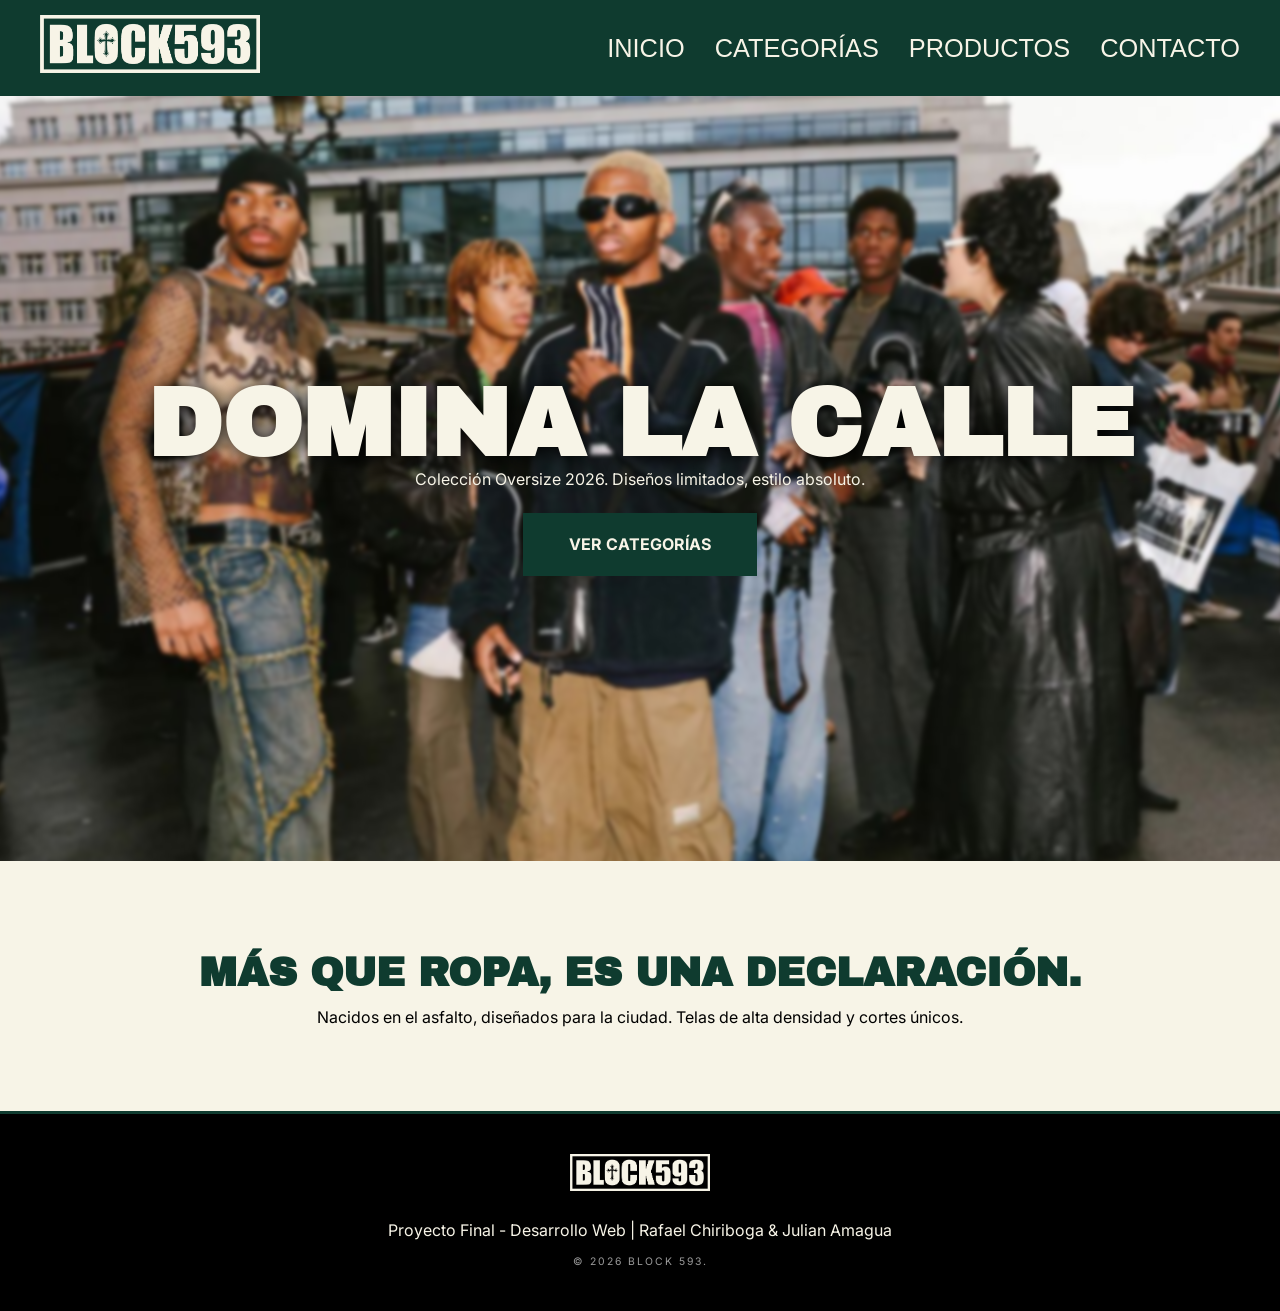
<file: index.html>
<!DOCTYPE html>
<html lang="es">
<head>
    <meta charset="UTF-8">
    <meta name="viewport" content="width=device-width, initial-scale=1.0">
    <title>BLOCK 593 | Home</title>
    <link rel="stylesheet" href="assets/css/styles.css">
    <link href="https://fonts.googleapis.com/css2?family=Archivo+Black&family=Inter:wght@400;700&display=swap" rel="stylesheet">
</head>
<body>
    <header class="navbar">
        <div class="nav-container">
            <a href="index.html" class="nav-logo"><img src="assets/img/banners/block593_logo.png" alt="BLOCK 593"></a>
            <ul class="nav-menu">
                <li><a href="index.html" class="nav-link">INICIO</a></li>
                <li><a href="categorias.html" class="nav-link">CATEGORÍAS</a></li>
                <li><a href="productos.html" class="nav-link">PRODUCTOS</a></li>
                <li><a href="contacto.html" class="nav-link">CONTACTO</a></li>
            </ul>
        </div>
    </header>

    <main>
        <section class="hero"> <article class="hero-content">
                <h1>DOMINA LA CALLE</h1>
                <p>Colección Oversize 2026. Diseños limitados, estilo absoluto.</p>
                <a href="categorias.html" class="btn-primary">VER CATEGORÍAS</a>
            </article>
        </section>

        <section class="brand-story">
            <h2 class="block-title">Más que ropa, es una declaración.</h2>
            <p>Nacidos en el asfalto, diseñados para la ciudad. Telas de alta densidad y cortes únicos.</p>
        </section>
    </main>

    <footer>
        <div class="footer-content">
            <img src="assets/img/banners/block593_logo.png" alt="Logo" class="logo-footer-img">
            <p>Proyecto Final - Desarrollo Web | Rafael Chiriboga & Julian Amagua</p>
            <p class="copyright">&copy; 2026 BLOCK 593.</p>
        </div>
    </footer>
</body>
</html>
</file>
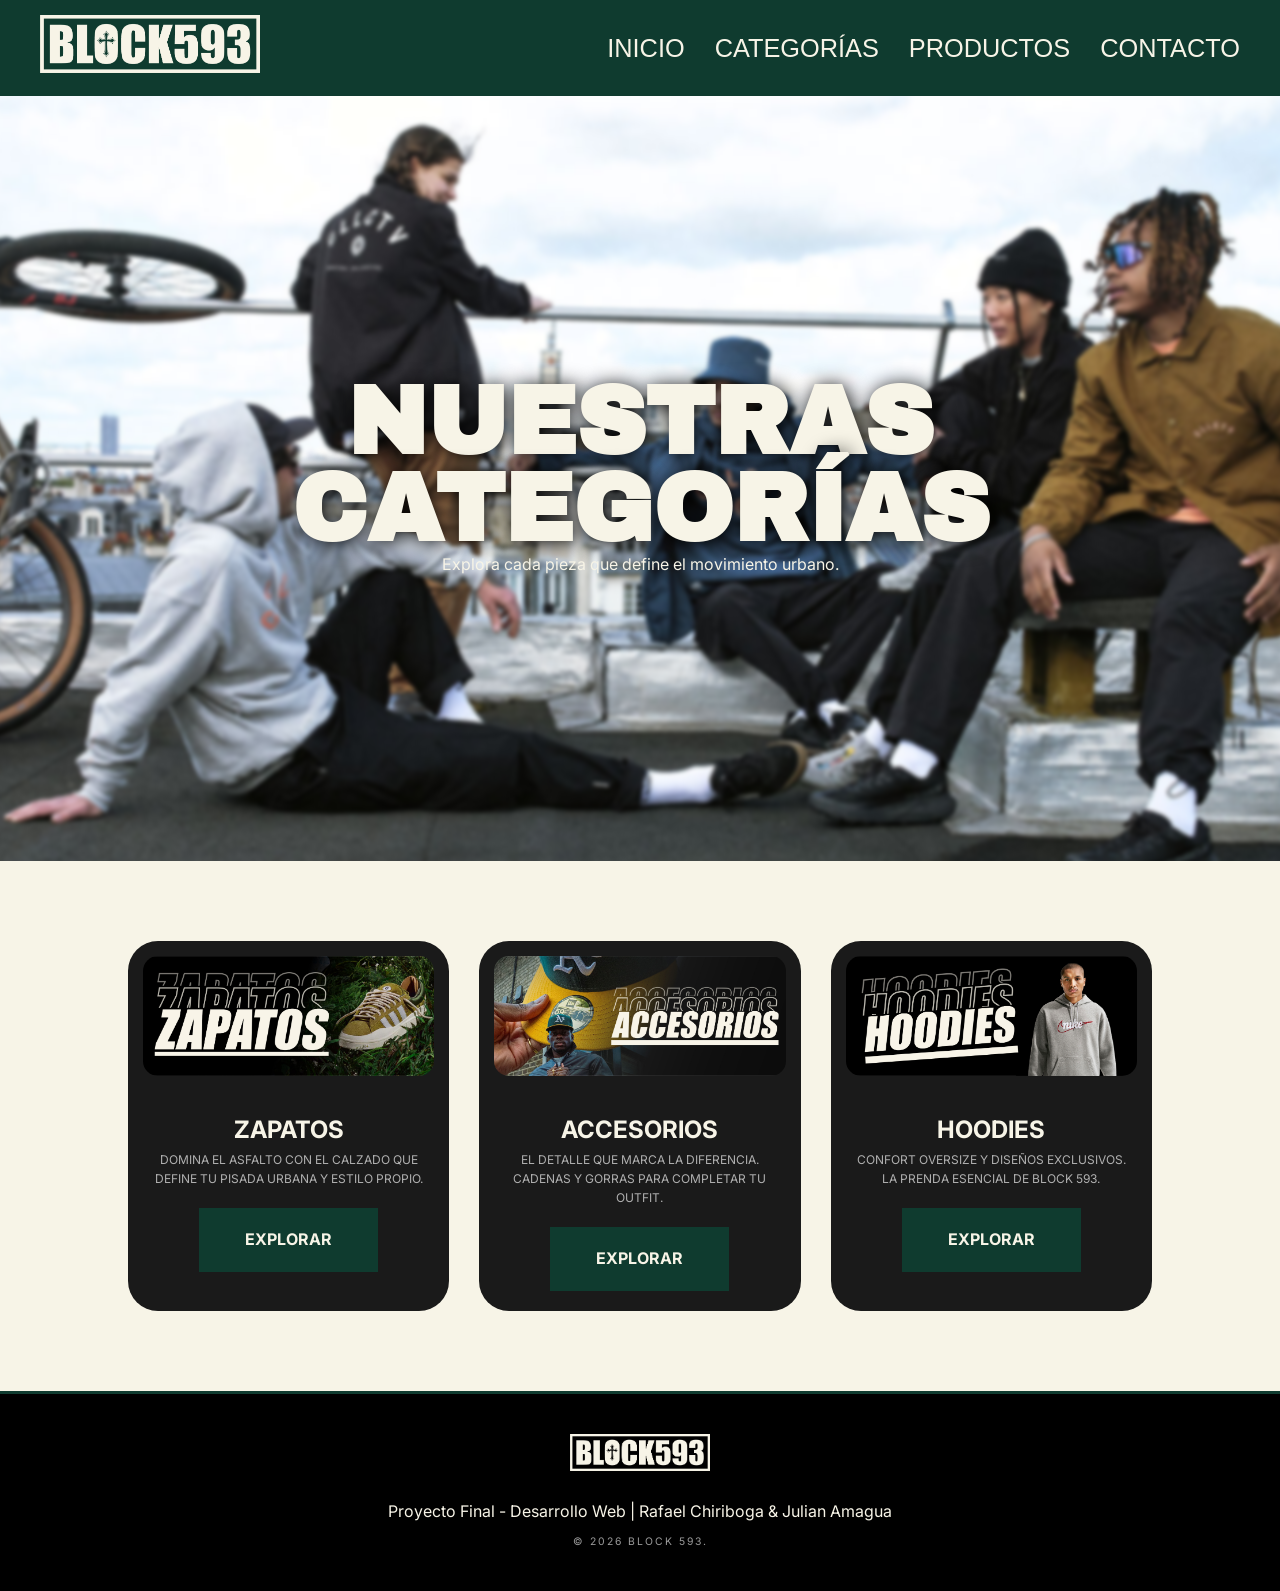
<file: categorias.html>
<!DOCTYPE html>
<html lang="es">
<head>
    <meta charset="UTF-8">
    <meta name="viewport" content="width=device-width, initial-scale=1.0">
    <title>Categorías | BLOCK 593</title>
    <link rel="stylesheet" href="assets/css/styles.css">
    <link href="https://fonts.googleapis.com/css2?family=Archivo+Black&family=Inter:wght@400;700&display=swap" rel="stylesheet">
</head>
<body>
    <header class="navbar">
        <div class="nav-container">
            <a href="index.html" class="nav-logo"><img src="assets/img/banners/block593_logo.png" alt="BLOCK 593"></a>
            <ul class="nav-menu">
                <li><a href="index.html" class="nav-link">INICIO</a></li>
                <li><a href="categorias.html" class="nav-link">CATEGORÍAS</a></li>
                <li><a href="productos.html" class="nav-link">PRODUCTOS</a></li>
                <li><a href="contacto.html" class="nav-link">CONTACTO</a></li>
            </ul>
        </div>
    </header>

    <main>
        <section class="hero hero-cat"> <article class="hero-content">
                <h1>NUESTRAS CATEGORÍAS</h1>
                <p>Explora cada pieza que define el movimiento urbano.</p>
            </article>
        </section>

            <section class="categories-section">
        <div class="categories-grid">
            <article class="category-card">
                <img src="assets/img/categorias/banner_zapatos.jpg" alt="Calzado Urbano">
                <div class="category-info">
                    <h2>ZAPATOS</h2>
                    <p class="desc">DOMINA EL ASFALTO CON EL CALZADO QUE DEFINE TU PISADA URBANA Y ESTILO PROPIO.</p>
                    <a href="productos.html#categoria-zapatos" class="btn-primary">EXPLORAR</a>
                </div>
            </article>

            <article class="category-card">
                <img src="assets/img/categorias/banner_accesorios.jpg" alt="Accesorios Streetwear">
                <div class="category-info">
                    <h2>ACCESORIOS</h2>
                    <p class="desc">EL DETALLE QUE MARCA LA DIFERENCIA. CADENAS Y GORRAS PARA COMPLETAR TU OUTFIT.</p>
                    <a href="productos.html#categoria-accesorios" class="btn-primary">EXPLORAR</a>
                </div>
            </article>

            <article class="category-card">
                <img src="assets/img/categorias/banner_hoodies.jpg" alt="Hoodies Oversize">
                <div class="category-info">
                    <h2>HOODIES</h2>
                    <p class="desc">CONFORT OVERSIZE Y DISEÑOS EXCLUSIVOS. LA PRENDA ESENCIAL DE BLOCK 593.</p>
                    <a href="productos.html#categoria-hoodies" class="btn-primary">EXPLORAR</a>
                </div>
            </article>
        </div>
            </section>

    </main>

     <footer>
        <div class="footer-content">
            <img src="assets/img/banners/block593_logo.png" alt="Logo" class="logo-footer-img">
            <p>Proyecto Final - Desarrollo Web | Rafael Chiriboga & Julian Amagua</p>
            <p class="copyright">&copy; 2026 BLOCK 593.</p>
        </div>
    </footer>
</body>
</html>
</file>
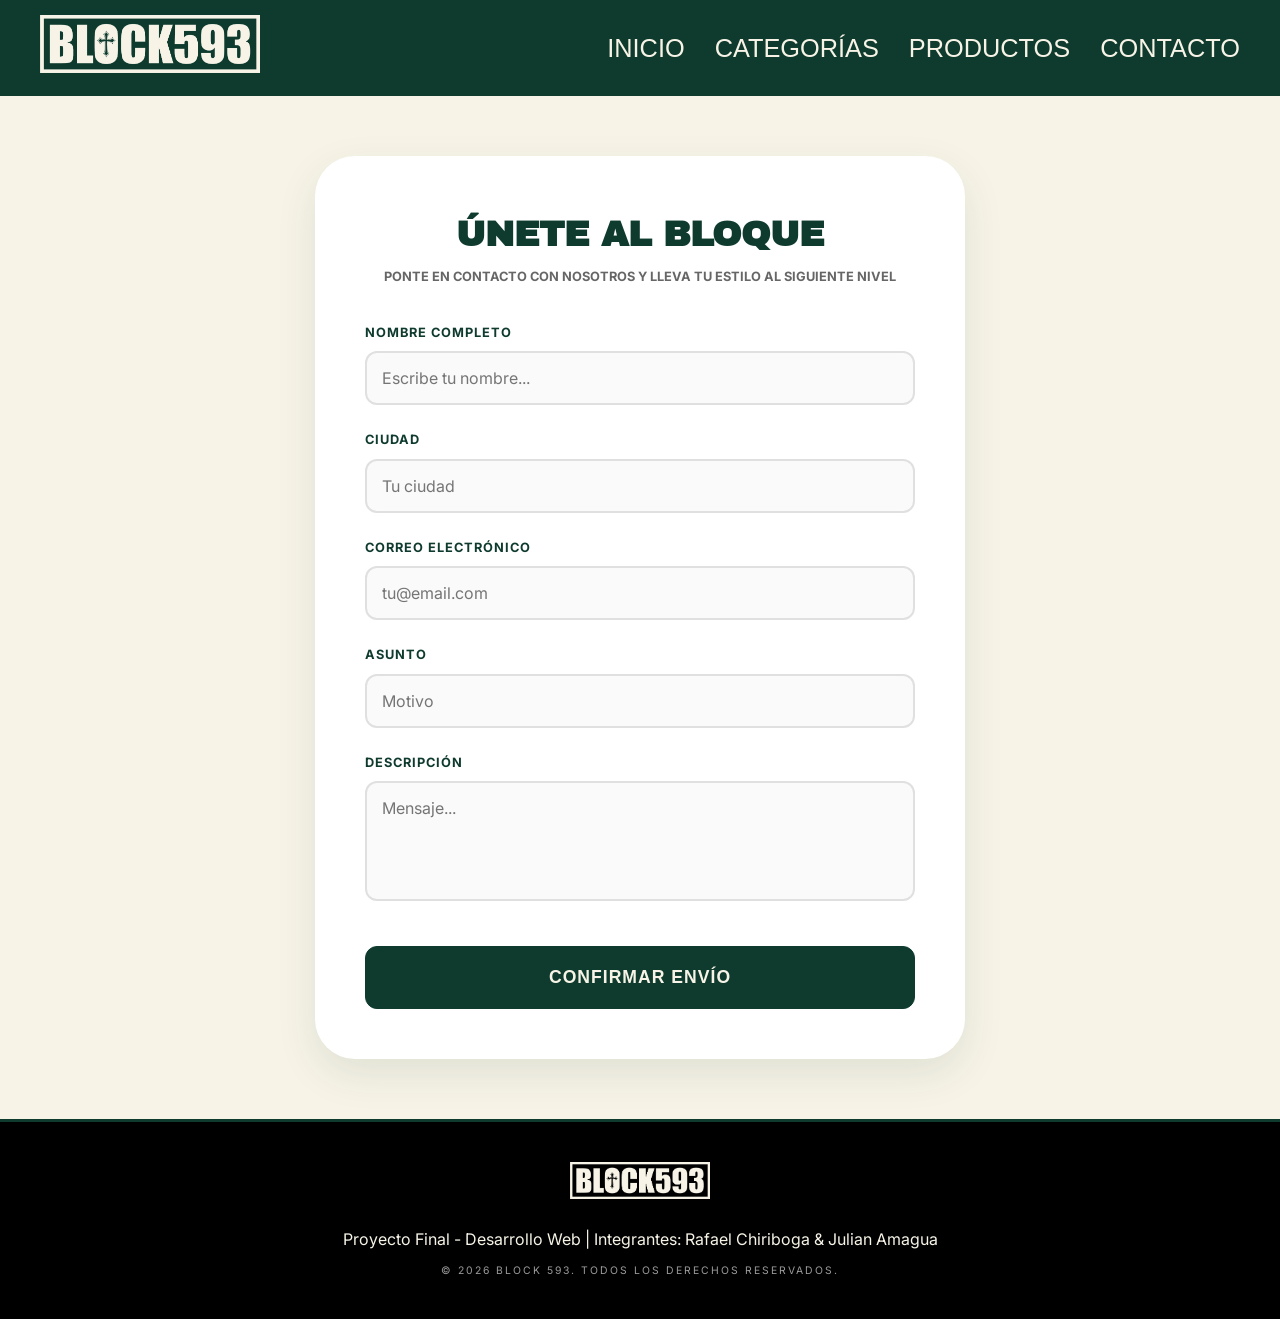
<file: contacto.html>
<!DOCTYPE html>
<html lang="es">
<head>
    <meta charset="UTF-8">
    <meta name="viewport" content="width=device-width, initial-scale=1.0">
    <title>Contacto - BLOCK 593</title>
    <link href="https://fonts.googleapis.com/css2?family=Archivo+Black&family=Inter:wght@400;700&display=swap" rel="stylesheet">
    <link rel="stylesheet" href="assets/css/styles.css">
</head>
<body>

    <header class="navbar">
        <div class="nav-container">
            <a href="index.html" class="nav-logo">
                <img src="assets/img/banners/block593_logo.png" alt="BLOCK 593">
            </a>
            <ul class="nav-menu">
                <li><a href="index.html" class="nav-link">INICIO</a></li>
                <li><a href="categorias.html" class="nav-link">CATEGORÍAS</a></li>
                <li><a href="productos.html" class="nav-link">PRODUCTOS</a></li>
                <li><a href="contacto.html" class="nav-link">CONTACTO</a></li>
            </ul>
        </div>
    </header>

    <main class="main-contacto">
        <div class="form-wrapper">
            <h1 class="block-title">ÚNETE AL BLOQUE</h1>
            <p class="block-subtitle">PONTE EN CONTACTO CON NOSOTROS Y LLEVA TU ESTILO AL SIGUIENTE NIVEL</p>
            
            <form id="contactForm" novalidate>
                <div class="input-group">
                    <label for="nombre">NOMBRE COMPLETO</label>
                    <input type="text" id="nombre" placeholder="Escribe tu nombre...">
                    <span id="err-nombre" class="error-text"></span>
                </div>

                <div class="input-group">
                    <label for="ciudad">CIUDAD</label>
                    <input type="text" id="ciudad" placeholder="Tu ciudad">
                    <span id="err-ciudad" class="error-text"></span>
                </div>

                <div class="input-group">
                    <label for="email">CORREO ELECTRÓNICO</label>
                    <input type="email" id="email" placeholder="tu@email.com">
                    <span id="err-email" class="error-text"></span>
                </div>

                <div class="input-group">
                    <label for="asunto">ASUNTO</label>
                    <input type="text" id="asunto" placeholder="Motivo">
                    <span id="err-asunto" class="error-text"></span>
                </div>

                <div class="input-group">
                    <label for="descripcion">DESCRIPCIÓN</label>
                    <textarea id="descripcion" placeholder="Mensaje..."></textarea>
                    <span id="err-desc" class="error-text"></span>
                </div>

                <div class="btn-container">
                    <button type="submit" class="btn-primary" style="width: 100%;">CONFIRMAR ENVÍO</button>
                </div>
            </form>
        </div>
    </main>

   <footer>
        <div class="footer-content">
            <img src="assets/img/banners/block593_logo.png" alt="BLOCK 593 Footer Logo" class="logo-footer-img">
            <p>Proyecto Final - Desarrollo Web | Integrantes: Rafael Chiriboga & Julian Amagua</p>
            <p class="copyright">&copy; 2026 BLOCK 593. Todos los derechos reservados.</p>
        </div>
    </footer>

    <script src="assets/js/script.js"></script>
</body>
</html>
</file>
<file: assets/css/styles.css>
/* --- RESET & BASE --- */
* {
    margin: 0;
    padding: 0;
    box-sizing: border-box;
}

html {
    scroll-behavior: smooth;
}

body {
    font-family: 'Inter', sans-serif;
    background-color: #F7F4E7;
    color: #000000;
    line-height: 1.6;
}

/* --- NAVBAR --- */
.navbar {
    background-color: #0F3B2F;
    padding: 15px 40px;
    position: sticky;
    top: 0;
    z-index: 100;
}

.nav-container {
    display: flex;
    justify-content: space-between;
    align-items: center;
    max-width: 1200px;
    margin: 0 auto;
}

.nav-logo img { width: 220px; }

.nav-menu {
    display: flex;
    gap: 30px;
    list-style: none;
}

.nav-link {
    color: #F7F4E7;
    text-decoration: none;
    font-family: Impact, sans-serif;
    font-size: 19pt;
    position: relative;
    transition: 0.3s;
}

.nav-link::after {
    content: "";
    position: absolute;
    width: 100%;
    height: 3px;
    background-color: #F7F4E7;
    left: 0; bottom: -5px;
    transform: scaleX(0);
    transition: transform 0.3s ease;
}

.nav-link:hover::after { transform: scaleX(1); }

/* --- HERO DINÁMICO (Sin divs vacíos) --- */
.hero {
    height: 85vh;
    position: relative;
    display: flex;
    justify-content: center;
    align-items: center;
    overflow: hidden;
    text-align: center;
    color: #F7F4E7;
}

.hero::before {
    content: "";
    position: absolute;
    top: 0; left: 0; width: 100%; height: 100%;
    filter: blur(2px);
    transform: scale(1.1);
    z-index: -1;
    background-repeat: no-repeat;
    background-position: center 25%;
    background-size: cover;
    background-image: url('../img/banners/banner_inicio.jpg'); 
}
/* Clases específicas para cambiar fondos */
.hero-cat::before { background-image: url('../img/banners/banner_categorias.jpg'); }
.hero-prod::before { background-image: url('../img/banners/banner_inicio.jpg'); }

.hero-content h1 {
    font-family: 'Archivo Black', sans-serif;
    font-size: clamp(3rem, 10vw, 6rem);
    text-transform: uppercase;
    line-height: 0.9;
    text-shadow: 2px 2px 20px rgba(0,0,0,1);
}

/* --- SECCIONES REUTILIZABLES --- */
.products-section, .categories-section, .brand-story {
    padding: 80px 10%;
    scroll-margin-top: 100px;
}

.brand-story { text-align: center; }

.products-grid, .categories-grid {
    display: grid;
    grid-template-columns: repeat(3, 1fr);
    gap: 30px;
}

/* --- TARJETAS UNIFICADAS (Cards) --- */
.product-card, .category-card {
    background: #ffffff;
    border-radius: 30px;
    overflow: hidden;
    display: flex;
    flex-direction: column;
    transition: transform 0.3s ease, box-shadow 0.3s ease;
}

.category-card { background: #1a1a1a; }

.desc {
    font-family: 'Inter', sans-serif;
    font-size: 12px;
    text-transform: uppercase;
    font-weight: 400;
}

.category-card .desc {
    color: #b0b0b0; 
}

.product-card:hover, .category-card:hover {
    transform: translateY(-8px);
    box-shadow: 0 15px 30px rgba(0,0,0,0.12);
}

.product-card img, .category-card img {
    width: 100%;
    height: 300px;
    object-fit: cover;
    padding: 15px;
    border-radius: 30px;
}

.category-card img {
    height: auto;
}


.product-info, .category-info {
    padding: 20px;
    text-align: center;
}

.category-info { color: #F7F4E7; }

/* --- TÍTULOS --- */
.block-title {
    font-family: 'Archivo Black', sans-serif;
    font-size: 2.5rem;
    color: #0F3B2F;
    text-align: center;
    text-transform: uppercase;
}

.block-subtitle {
    text-align: center;
    font-weight: 700;
    font-size: 0.9rem;
    color: #333;
    margin-bottom: 40px;
    text-transform: uppercase;
}

/* --- BOTONES --- */
.btn-primary {
    display: inline-block;
    background-color: #0F3B2F;
    color: #F7F4E7;
    padding: 18px 45px;
    margin-top: 20px;
    font-weight: bold;
    text-decoration: none;
    border: 1px solid #0F3B2F;
    transition: 0.3s;
    cursor: pointer;
}

.btn-primary:hover {
    background-color: #F7F4E7;
    color: #0F3B2F;
}

/* --- FOOTER --- */
footer {
    background-color: #000000;
    color: #F7F4E7;
    padding: 40px 20px;
    text-align: center;
    border-top: 3px solid #0F3B2F;
}

.logo-footer-img { width: 140px; margin-bottom: 20px; }

.copyright {
    margin-top: 10px;
    font-size: 0.65rem;
    color: #9b9b9b;
    text-transform: uppercase;
    letter-spacing: 2px;
}

/* --- FORMULARIO DE CONTACTO --- */
.main-contacto {
    padding: 60px 5%;
    display: flex;
    justify-content: center;
    align-items: center;
    min-height: calc(100vh - 200px); 
}

.form-wrapper {
    background-color: #ffffff;
    width: 100%;
    max-width: 650px;
    padding: 50px;
    border-radius: 40px;
    box-shadow: 0 15px 40px rgba(15, 59, 47, 0.1);
}

.form-wrapper .block-title {
    margin-bottom: 5px;
    font-size: 2.2rem;
}

.form-wrapper .block-subtitle {
    margin-bottom: 35px;
    font-size: 0.8rem;
    color: #666;
}

/* --- GRUPOS DE ENTRADA --- */
.input-group {
    margin-bottom: 25px;
    display: flex;
    flex-direction: column;
    text-align: left;
}

.input-group label {
    font-family: 'Inter', sans-serif;
    font-weight: 700;
    font-size: 0.8rem;
    color: #0F3B2F;
    margin-bottom: 8px;
    letter-spacing: 1px;
}

.input-group input, 
.input-group textarea {
    width: 100%;
    padding: 15px;
    border: 2px solid #e0e0e0;
    border-radius: 12px;
    font-family: 'Inter', sans-serif;
    font-size: 1rem;
    transition: all 0.3s ease;
    background-color: #fafafa;
}

.input-group textarea {
    height: 120px;
    resize: none; 
}

/* --- ESTADOS DE VALIDACIÓN (Para el Script) --- */
.input-group input:focus, 
.input-group textarea:focus {
    outline: none;
    border-color: #0F3B2F;
    background-color: #ffffff;
}

.no-valid {
    border-color: #d9534f !important;
    background-color: #fff9f9 !important;
}

.error-text {
    color: #d9534f;
    font-size: 0.75rem;
    font-weight: 700;
    margin-top: 6px;
    display: none; 
    text-transform: uppercase;
}

/* --- CONTENEDOR DE BOTÓN --- */
.btn-container {
    margin-top: 10px;
}

.form-wrapper .btn-primary {
    border-radius: 12px;
    padding: 20px;
    font-size: 1.1rem;
    letter-spacing: 1px;
}


/* --- RESPONSIVE --- */
@media screen and (max-width: 768px) {
    .nav-container { flex-direction: column; gap: 15px; }
    .nav-link { font-size: 15pt; }
    .hero-content h1 { font-size: 2.5rem; }
    .products-grid, .categories-grid { grid-template-columns: 1fr; }
    .btn-primary { width: 100%; text-align: center; }
    .form-wrapper {
        padding: 30px 20px;
        border-radius: 20px;
    }
    
    .form-wrapper .block-title {
        font-size: 1.8rem;
    }
}
</file>
